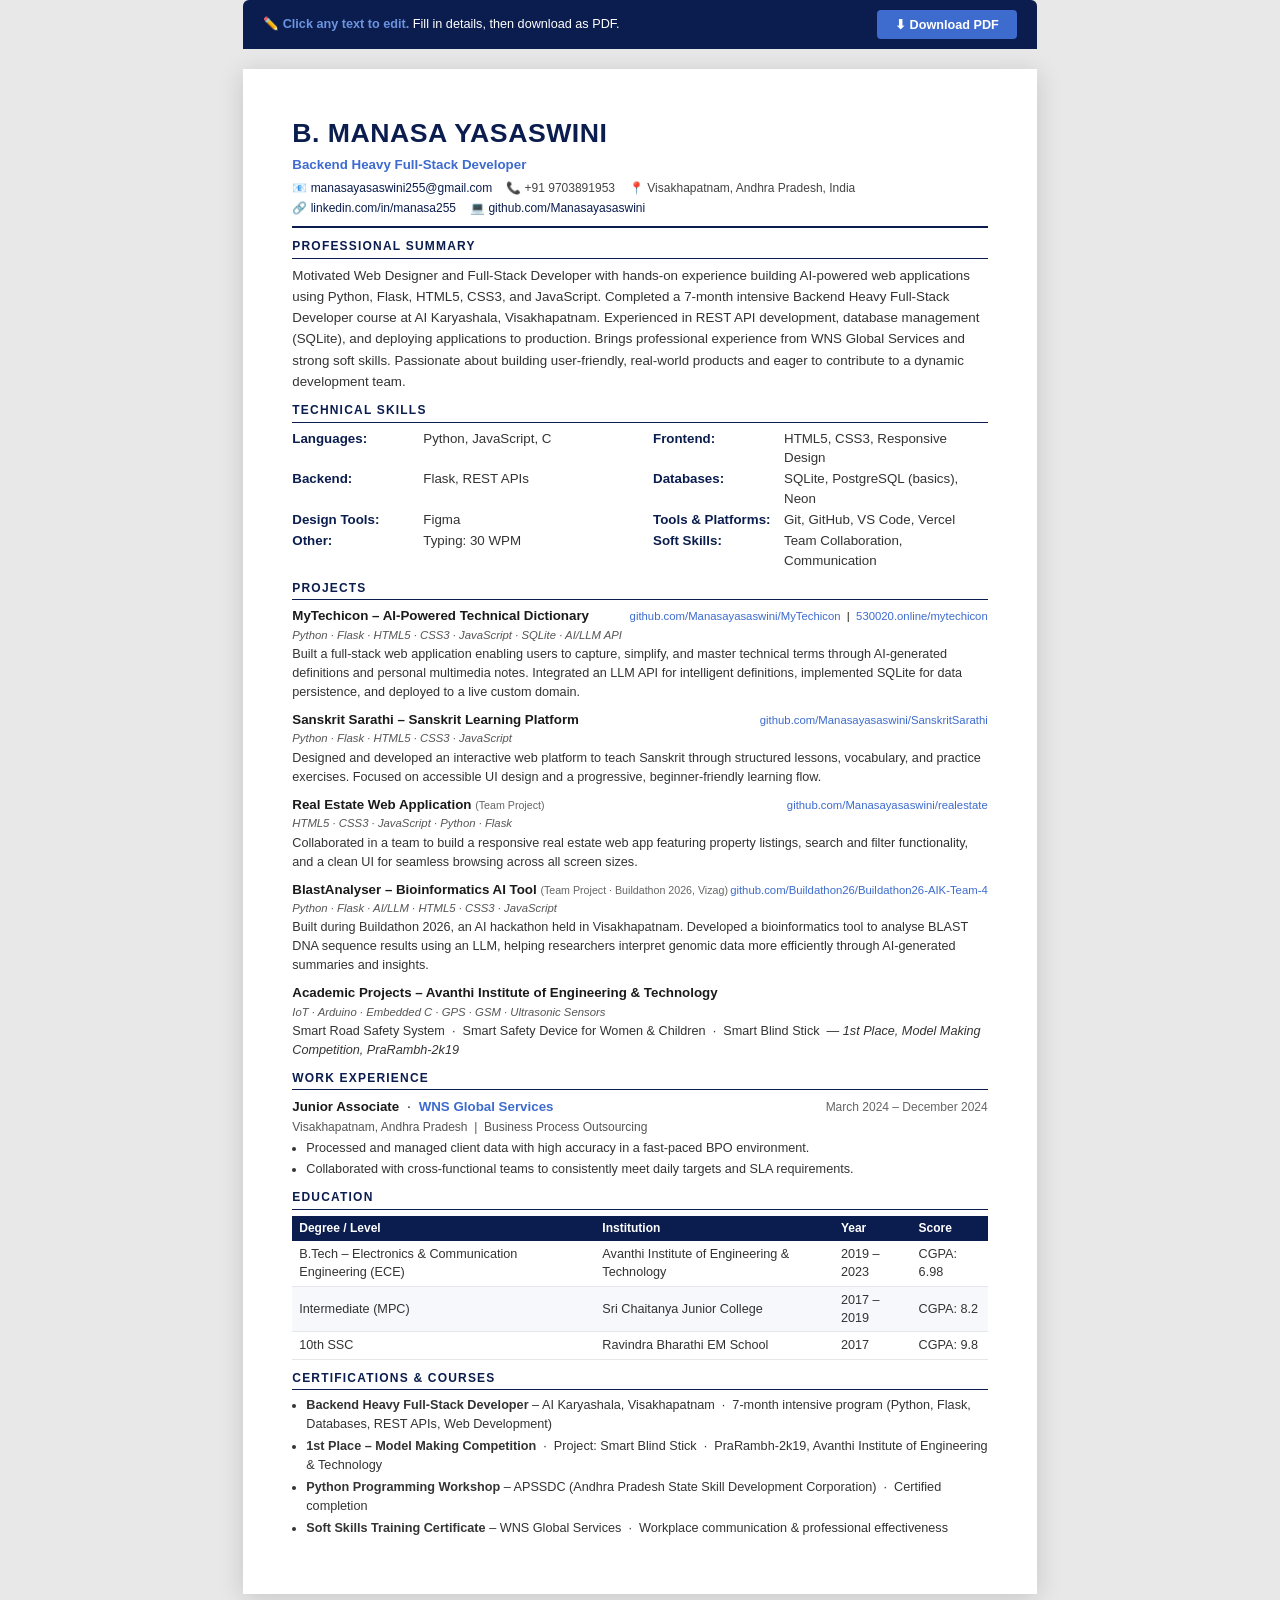
<file: resume.html>
<!DOCTYPE html>
<html lang="en">
<head>
<meta charset="UTF-8">
<meta name="viewport" content="width=device-width, initial-scale=1.0">
<style>
  /* ── PRINT: tight A4, no edit bar, no emoji headers ── */
  @page {
    size: A4;
    margin: 10mm 12mm 10mm 12mm;
  }
  @media print {
    body { -webkit-print-color-adjust: exact; print-color-adjust: exact; background: #fff; }
    .no-print { display: none !important; }
    .page { box-shadow: none; margin: 0; padding: 0; width: 100%; min-height: auto; }
    .sec-title { color: #0b1d4e !important; }
    section { break-inside: avoid; page-break-inside: avoid; }
    .sec-title { break-after: avoid; page-break-after: avoid; }
    .edu-table, .edu-table thead, .edu-table tbody, .edu-table tr, .edu-table th, .edu-table td {
      break-inside: avoid;
      page-break-inside: avoid;
    }
  }

  * { box-sizing: border-box; margin: 0; padding: 0; }

  body {
    font-family: 'Calibri', 'Segoe UI', Arial, sans-serif;
    font-size: 10.5pt;
    color: #1a1a1a;
    background: #e8e8e8;
    line-height: 1.45;
  }

  .page {
    background: #fff;
    width: 210mm;
    min-height: 297mm;
    margin: 20px auto;
    padding: 12mm 13mm;
    box-shadow: 0 4px 24px rgba(0,0,0,0.15);
  }

  /* ── Header ── */
  .header { margin-bottom: 9px; }
  .header h1 {
    font-size: 20pt; font-weight: 700; color: #0b1d4e;
    text-transform: uppercase; letter-spacing: 0.5px;
  }
  .header .role {
    font-size: 10pt; color: #3d6bce; font-weight: 600; margin: 2px 0 6px;
  }
  .contact-line {
    display: flex; flex-wrap: wrap; gap: 2px 14px; font-size: 9pt; color: #444;
  }
  .contact-line a { color: #0b1d4e; text-decoration: none; }
  .divider { border: none; border-top: 2px solid #0b1d4e; margin: 8px 0 10px; }

  /* ── Sections ── */
  section { margin-bottom: 10px; }
  .sec-title {
    font-size: 9pt; font-weight: 700; text-transform: uppercase;
    letter-spacing: 1.2px; color: #0b1d4e;
    border-bottom: 1.5px solid #0b1d4e;
    padding-bottom: 2px; margin-bottom: 6px;
  }

  /* ── Summary ── */
  .summary p { font-size: 10pt; color: #333; line-height: 1.6; word-wrap: break-word; overflow-wrap: break-word; }


  /* ── Skills ── */
  .skills-grid { display: grid; grid-template-columns: 1fr 1fr; gap: 2px 26px; }
  .skill-row { display: flex; align-items: baseline; gap: 5px; font-size: 10pt; }
  .skill-label { font-weight: 700; color: #0b1d4e; min-width: 126px; flex-shrink: 0; }
  .skill-val { color: #333; }

  /* ── Projects ── */
  .project { margin-bottom: 8px; }
  .project-header {
    display: flex; justify-content: space-between;
    align-items: baseline; flex-wrap: wrap; gap: 2px; margin-bottom: 1px;
  }
  .project-title { font-weight: 700; font-size: 10pt; color: #1a1a1a; }
  .project-links { font-size: 8.5pt; }
  .project-links a { color: #3d6bce; text-decoration: none; word-break: break-all;}
  .project-tech { font-size: 8.5pt; color: #555; margin-bottom: 2px; font-style: italic; }
  .project p { font-size: 9.5pt; color: #333; line-height: 1.5; word-wrap: break-word; overflow-wrap: break-word;}

  /* ── Experience ── */
  .entry { margin-bottom: 7px; }
  .entry-header {
    display: flex; justify-content: space-between;
    align-items: baseline; flex-wrap: wrap; gap: 3px;
  }
  .entry-title { font-weight: 700; font-size: 10pt; color: #1a1a1a; }
  .entry-org { font-weight: 600; color: #3d6bce; font-size: 10pt; }
  .entry-date { font-size: 9pt; color: #666; white-space: nowrap; }
  .entry-sub { font-size: 9pt; color: #555; margin: 2px 0 3px; }
  .entry ul { padding-left: 14px; margin-top: 2px; }
  .entry ul li { font-size: 9.5pt; color: #333; margin-bottom: 2px; line-height: 1.5; word-wrap: break-word; overflow-wrap: break-word;}

  /* ── Education ── */
  .edu-table { width: 100%; border-collapse: collapse; font-size: 9.5pt; }
  .edu-table th {
    background: #0b1d4e; color: #fff;
    padding: 4px 7px; text-align: left; font-size: 9pt; font-weight: 600;
  }
  .edu-table td { padding: 4px 7px; border-bottom: 1px solid #e5e7eb; color: #333; }
  .edu-table tr:nth-child(even) td { background: #f7f8fc; }

  /* ── Certifications ── */
  .certs ul { padding-left: 14px; }
  .certs ul li { font-size: 9.5pt; color: #333; margin-bottom: 3px; line-height: 1.5; }

  /* ── Edit bar (screen only) ── */
  .edit-bar {
    width: 210mm; margin: 0 auto;
    background: #0b1d4e; color: #fff;
    padding: 10px 20px; font-size: 9.5pt;
    display: flex; align-items: center; justify-content: space-between;
    border-radius: 6px 6px 0 0;
  }
  .edit-bar strong { color: #6b93e0; }
  .edit-bar button {
    background: #3d6bce; color: #fff; border: none;
    padding: 7px 18px; border-radius: 4px;
    cursor: pointer; font-size: 9.5pt; font-weight: 700;
  }
  .edit-bar button:hover { background: #2d5abf; }

  /* ── Editable highlight (screen only) ── */
  @media screen {
    [contenteditable="true"]:hover,
    [contenteditable="true"]:focus {
      background: #eef3ff;
      outline: 1.5px dashed #3d6bce;
      border-radius: 2px;
    }
  }
</style>
</head>
<body>

<!-- EDIT BAR — hidden in print -->
<div class="edit-bar no-print">
  <span>✏️ <strong>Click any text to edit.</strong> Fill in details, then download as PDF.</span>
  <button onclick="window.print()">⬇ Download PDF</button>
</div>

<div class="page">

  <!-- HEADER -->
  <div class="header">
    <h1 contenteditable="true">B. Manasa Yasaswini</h1>
    <div class="role" contenteditable="true">Backend Heavy Full-Stack Developer</div>
    <div class="contact-line">
      <span>📧 <a href="mailto:manasayasaswini255@gmail.com">manasayasaswini255@gmail.com</a></span>
      <span>📞 <span contenteditable="true">+91 9703891953</span></span>
      <span>📍 Visakhapatnam, Andhra Pradesh, India</span>
      <span>🔗 <a href="https://linkedin.com/in/manasa255" target="_blank">linkedin.com/in/manasa255</a></span>
      <span>💻 <a href="https://github.com/Manasayasaswini" target="_blank">github.com/Manasayasaswini</a></span>
    </div>
  </div>
  <hr class="divider">

  <!-- SUMMARY -->
  <section class="summary">
    <div class="sec-title">Professional Summary</div>
    <p contenteditable="true">Motivated Web Designer and Full-Stack Developer with hands-on experience building AI-powered web applications using Python, Flask, HTML5, CSS3, and JavaScript. Completed a 7-month intensive Backend Heavy Full-Stack Developer course at AI Karyashala, Visakhapatnam. Experienced in REST API development, database management (SQLite), and deploying applications to production. Brings professional experience from WNS Global Services and strong soft skills. Passionate about building user-friendly, real-world products and eager to contribute to a dynamic development team.</p>
  </section>

  <!-- SKILLS -->
  <section>
    <div class="sec-title">Technical Skills</div>
    <div class="skills-grid">
      <div class="skill-row"><span class="skill-label">Languages:</span><span class="skill-val" contenteditable="true">Python, JavaScript, C</span></div>
      <div class="skill-row"><span class="skill-label">Frontend:</span><span class="skill-val" contenteditable="true">HTML5, CSS3, Responsive Design</span></div>
      <div class="skill-row"><span class="skill-label">Backend:</span><span class="skill-val" contenteditable="true">Flask, REST APIs</span></div>
      <div class="skill-row"><span class="skill-label">Databases:</span><span class="skill-val" contenteditable="true">SQLite, PostgreSQL (basics), Neon</span></div>
      <div class="skill-row"><span class="skill-label">Design Tools:</span><span class="skill-val" contenteditable="true">Figma</span></div>
      <div class="skill-row"><span class="skill-label">Tools &amp; Platforms:</span><span class="skill-val" contenteditable="true">Git, GitHub, VS Code, Vercel</span></div>
      <div class="skill-row"><span class="skill-label">Other:</span><span class="skill-val" contenteditable="true">Typing: 30 WPM</span></div>
      <div class="skill-row"><span class="skill-label">Soft Skills:</span><span class="skill-val" contenteditable="true">Team Collaboration, Communication</span></div>
    </div>
  </section>

  <!-- PROJECTS -->
  <section>
    <div class="sec-title">Projects</div>

    <div class="project">
      <div class="project-header">
        <span class="project-title">MyTechicon – AI-Powered Technical Dictionary</span>
        <span class="project-links">
          <a href="https://github.com/Manasayasaswini/MyTechicon" target="_blank">github.com/Manasayasaswini/MyTechicon</a>
          &nbsp;|&nbsp;
          <a href="https://www.530020.online/mytechicon" target="_blank">530020.online/mytechicon</a>
        </span>
      </div>
      <div class="project-tech">Python · Flask · HTML5 · CSS3 · JavaScript · SQLite · AI/LLM API</div>
      <p contenteditable="true">Built a full-stack web application enabling users to capture, simplify, and master technical terms through AI-generated definitions and personal multimedia notes. Integrated an LLM API for intelligent definitions, implemented SQLite for data persistence, and deployed to a live custom domain.</p>
    </div>

    <div class="project">
      <div class="project-header">
        <span class="project-title">Sanskrit Sarathi – Sanskrit Learning Platform</span>
        <span class="project-links">
          <a href="https://github.com/Manasayasaswini/SanskritSarathi" target="_blank">github.com/Manasayasaswini/SanskritSarathi</a>
        </span>
      </div>
      <div class="project-tech" contenteditable="true">Python · Flask · HTML5 · CSS3 · JavaScript</div>
      <p contenteditable="true">Designed and developed an interactive web platform to teach Sanskrit through structured lessons, vocabulary, and practice exercises. Focused on accessible UI design and a progressive, beginner-friendly learning flow.</p>
    </div>

    <div class="project">
      <div class="project-header">
        <span class="project-title">Real Estate Web Application <span style="font-size:8pt;font-weight:400;color:#666;">(Team Project)</span></span>
        <span class="project-links">
          <a href="https://github.com/Manasayasaswini/realestate" target="_blank">github.com/Manasayasaswini/realestate</a>
        </span>
      </div>
      <div class="project-tech" contenteditable="true">HTML5 · CSS3 · JavaScript · Python · Flask</div>
      <p contenteditable="true">Collaborated in a team to build a responsive real estate web app featuring property listings, search and filter functionality, and a clean UI for seamless browsing across all screen sizes.</p>
    </div>

    <div class="project">
      <div class="project-header">
        <span class="project-title">BlastAnalyser – Bioinformatics AI Tool <span style="font-size:8pt;font-weight:400;color:#666;">(Team Project · Buildathon 2026, Vizag)</span></span>
        <span class="project-links">
          <a href="https://github.com/Buildathon26/Buildathon26-AIK-Team-4" target="_blank">github.com/Buildathon26/Buildathon26-AIK-Team-4</a>
        </span>
      </div>
      <div class="project-tech" contenteditable="true">Python · Flask · AI/LLM · HTML5 · CSS3 · JavaScript</div>
      <p contenteditable="true">Built during Buildathon 2026, an AI hackathon held in Visakhapatnam. Developed a bioinformatics tool to analyse BLAST DNA sequence results using an LLM, helping researchers interpret genomic data more efficiently through AI-generated summaries and insights.</p>
    </div>

    <div class="project">
      <div class="project-header">
        <span class="project-title">Academic Projects – Avanthi Institute of Engineering &amp; Technology</span>
      </div>
      <div class="project-tech">IoT · Arduino · Embedded C · GPS · GSM · Ultrasonic Sensors</div>
      <p>Smart Road Safety System &nbsp;·&nbsp; Smart Safety Device for Women &amp; Children &nbsp;·&nbsp; Smart Blind Stick &nbsp;— <em>1st Place, Model Making Competition, PraRambh-2k19</em></p>
    </div>
  </section>

  <!-- WORK EXPERIENCE -->
  <section>
    <div class="sec-title">Work Experience</div>
    <div class="entry">
      <div class="entry-header">
        <span><span class="entry-title">Junior Associate</span> &nbsp;·&nbsp; <span class="entry-org">WNS Global Services</span></span>
        <span class="entry-date" contenteditable="true">March 2024 – December 2024</span>
      </div>
      <div class="entry-sub">Visakhapatnam, Andhra Pradesh &nbsp;|&nbsp; Business Process Outsourcing</div>
      <ul>
        <li contenteditable="true">Processed and managed client data with high accuracy in a fast-paced BPO environment.</li>
        <li contenteditable="true">Collaborated with cross-functional teams to consistently meet daily targets and SLA requirements.</li>
      </ul>
    </div>
  </section>

  <!-- EDUCATION -->
  <section>
    <div class="sec-title">Education</div>
    <table class="edu-table">
      <thead>
        <tr><th>Degree / Level</th><th>Institution</th><th>Year</th><th>Score</th></tr>
      </thead>
      <tbody>
        <tr>
          <td>B.Tech – Electronics &amp; Communication Engineering (ECE)</td>
          <td>Avanthi Institute of Engineering &amp; Technology</td>
          <td>2019 – 2023</td>
          <td>CGPA: 6.98</td>
        </tr>
        <tr>
          <td>Intermediate (MPC)</td>
          <td contenteditable="true">Sri Chaitanya Junior College</td>
          <td>2017 – 2019</td>
          <td>CGPA: 8.2</td>
        </tr>
        <tr>
          <td>10th SSC</td>
          <td contenteditable="true">Ravindra Bharathi EM School</td>
          <td>2017</td>
          <td>CGPA: 9.8</td>
        </tr>
      </tbody>
    </table>
  </section>

  <!-- CERTIFICATIONS -->
  <section class="certs">
    <div class="sec-title">Certifications &amp; Courses</div>
    <ul>
      <li><strong>Backend Heavy Full-Stack Developer</strong> – AI Karyashala, Visakhapatnam &nbsp;·&nbsp; 7-month intensive program (Python, Flask, Databases, REST APIs, Web Development)</li>
      <li><strong>1st Place – Model Making Competition</strong> &nbsp;·&nbsp; Project: Smart Blind Stick &nbsp;·&nbsp; PraRambh-2k19, Avanthi Institute of Engineering &amp; Technology</li>
      <li><strong>Python Programming Workshop</strong> – APSSDC (Andhra Pradesh State Skill Development Corporation) &nbsp;·&nbsp; Certified completion</li>
      <li><strong>Soft Skills Training Certificate</strong> – WNS Global Services &nbsp;·&nbsp; Workplace communication &amp; professional effectiveness</li>
    </ul>
  </section>

</div>
</body>
</html>
</file>
